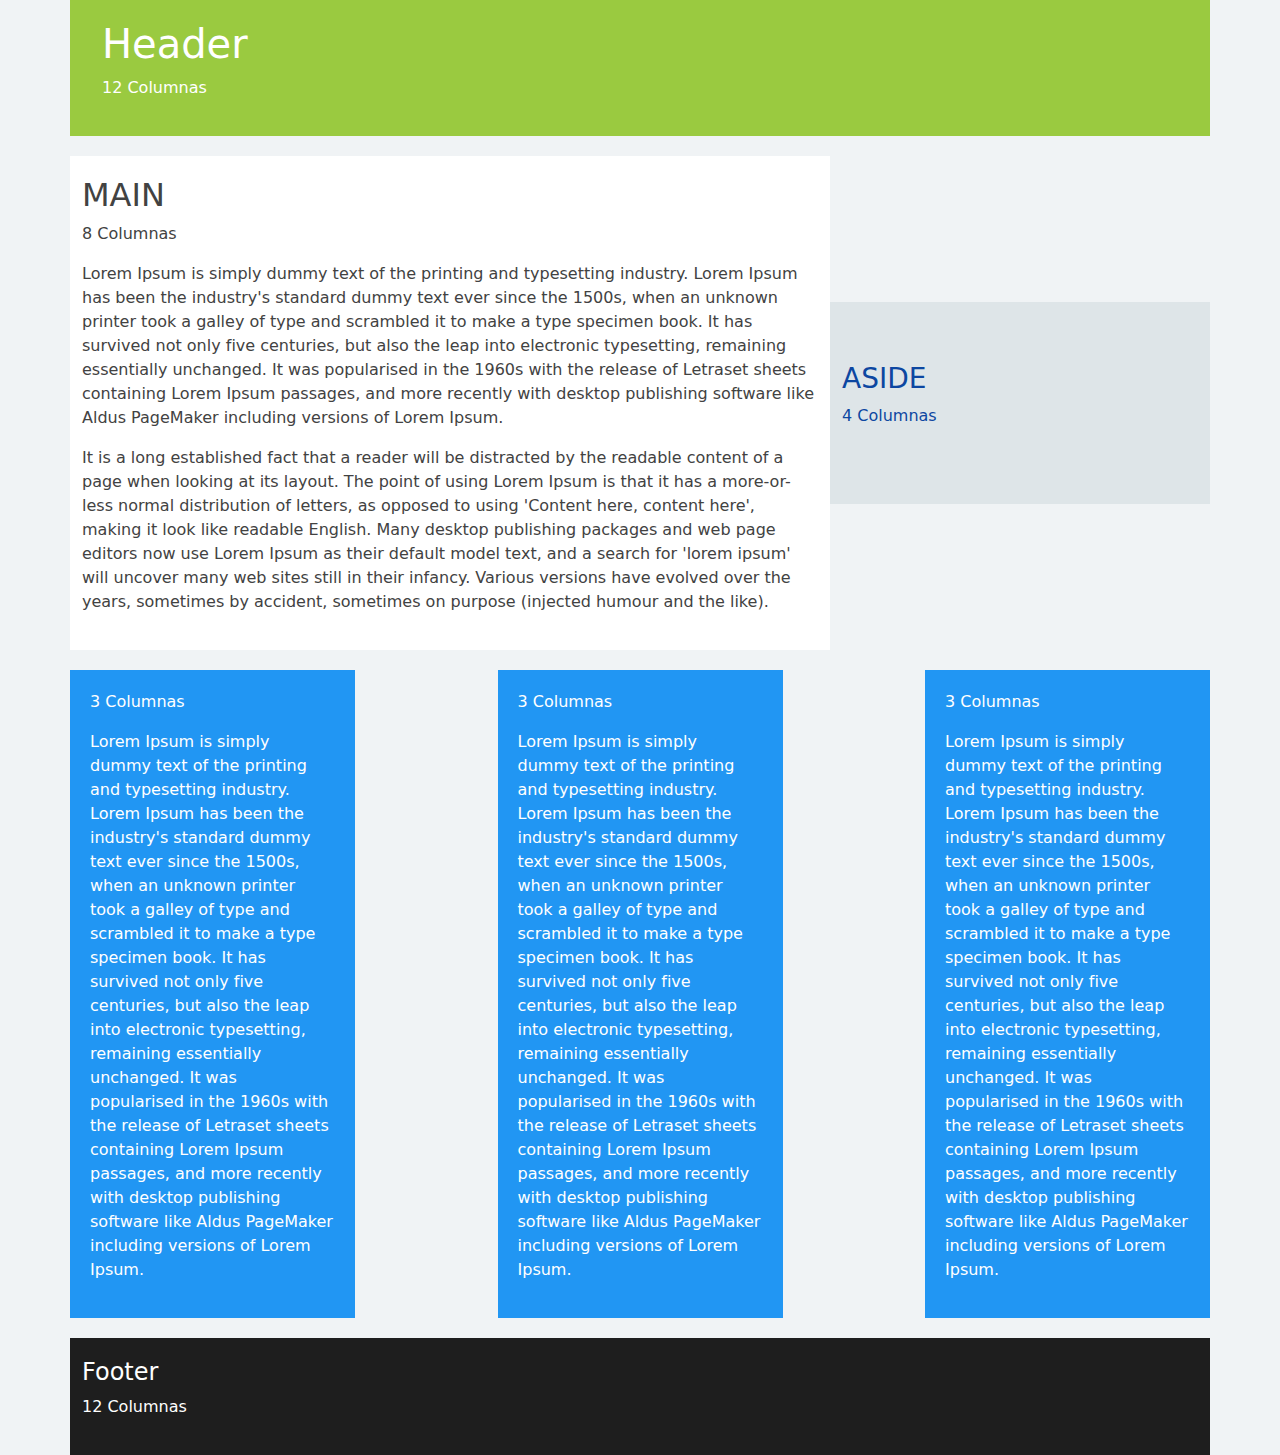
<file: practicas/grid/index.html>
<!DOCTYPE html>
<html lang="es">

<head>
    <meta charset="UTF-8">
    <meta http-equiv="X-UA-Compatible" content="IE=edge">
    <meta name="viewport" content="width=device-width, initial-scale=1.0">
    <link rel="stylesheet" href="css/bootstrap.min.css">
    <link rel="stylesheet" href="css/estilos.css">
    <title>Grid de bootstrap 5</title>
    <style>

    </style>
</head>

<body>
    <div class="container">
        <header class="row">
            <div class="col">
                <h1>Header</h1>
                <p>12 Columnas</p>
            </div>
        </header>
        <section class="contenedor-main row align-items-center">
            <main class="col-md-8">
                <h2>MAIN</h2>
                <!-- display none y block  -->
                <p class="d-none d-md-block">8 Columnas</p>
                <p class="d-block d-md-none">12 Columnas</p>
                <p>Lorem Ipsum is simply dummy text of the printing and typesetting industry. Lorem Ipsum has been the industry's standard dummy text ever since the 1500s, when an unknown printer took a galley of type and scrambled it to make a type specimen book. It has survived not only five centuries, but also the leap into electronic typesetting, remaining essentially unchanged. It was popularised in the 1960s with the release of Letraset sheets containing Lorem Ipsum passages, and more recently with desktop publishing software like Aldus PageMaker including versions of Lorem Ipsum.</p>
                <p>It is a long established fact that a reader will be distracted by the readable content of a page when looking at its layout. The point of using Lorem Ipsum is that it has a more-or-less normal distribution of letters, as opposed to using 'Content here, content here', making it look like readable English. Many desktop publishing packages and web page editors now use Lorem Ipsum as their default model text, and a search for 'lorem ipsum' will uncover many web sites still in their infancy. Various versions have evolved over the years, sometimes by accident, sometimes on purpose (injected humour and the like).</p>

            </main>
            <aside class="col-md-4">
                <h3>ASIDE</h3>
                <p class="d-none d-md-block">4 Columnas</p>
                <p class="d-block d-md-none">12 Columnas</p>
            </aside>
        </section>
        <section class="row widgets justify-content-between">
            <div class="col-12 col-md-4 col-lg-3">
                <p class="d-none d-lg-block">3 Columnas</p>
                <p class="d-none d-md-block d-lg-none">4 Columnas</p>
                <p class="d-block d-md-none">12 Columnas</p>
                <p>Lorem Ipsum is simply dummy text of the printing and typesetting industry. Lorem Ipsum has been the industry's standard dummy text ever since the 1500s, when an unknown printer took a galley of type and scrambled it to make a type specimen book. It has survived not only five centuries, but also the leap into electronic typesetting, remaining essentially unchanged. It was popularised in the 1960s with the release of Letraset sheets containing Lorem Ipsum passages, and more recently with desktop publishing software like Aldus PageMaker including versions of Lorem Ipsum.</p>
            </div>
            <div class="col-12 col-md-4 col-lg-3">
                <p class="d-none d-lg-block">3 Columnas</p>
                <p class="d-none d-md-block d-lg-none">4 Columnas</p>
                <p class="d-block d-md-none">12 Columnas</p>
                <p>Lorem Ipsum is simply dummy text of the printing and typesetting industry. Lorem Ipsum has been the industry's standard dummy text ever since the 1500s, when an unknown printer took a galley of type and scrambled it to make a type specimen book. It has survived not only five centuries, but also the leap into electronic typesetting, remaining essentially unchanged. It was popularised in the 1960s with the release of Letraset sheets containing Lorem Ipsum passages, and more recently with desktop publishing software like Aldus PageMaker including versions of Lorem Ipsum.</p>
            </div>
            <div class="col-12 col-md-4 col-lg-3">
                <p class="d-none d-lg-block">3 Columnas</p>
                <p class="d-none d-md-block d-lg-none">4 Columnas</p>
                <p class="d-block d-md-none">12 Columnas</p>
                <p>Lorem Ipsum is simply dummy text of the printing and typesetting industry. Lorem Ipsum has been the industry's standard dummy text ever since the 1500s, when an unknown printer took a galley of type and scrambled it to make a type specimen book. It has survived not only five centuries, but also the leap into electronic typesetting, remaining essentially unchanged. It was popularised in the 1960s with the release of Letraset sheets containing Lorem Ipsum passages, and more recently with desktop publishing software like Aldus PageMaker including versions of Lorem Ipsum.</p>
            </div>
        </section>
        <footer class="row">
            <div class="col">
                <h4>Footer</h4>
                <p>12 Columnas</p>
            </div>
        </footer>
    </div>



    <script src="js/bootstrap.min.js"></script>
</body>

</html>
</file>
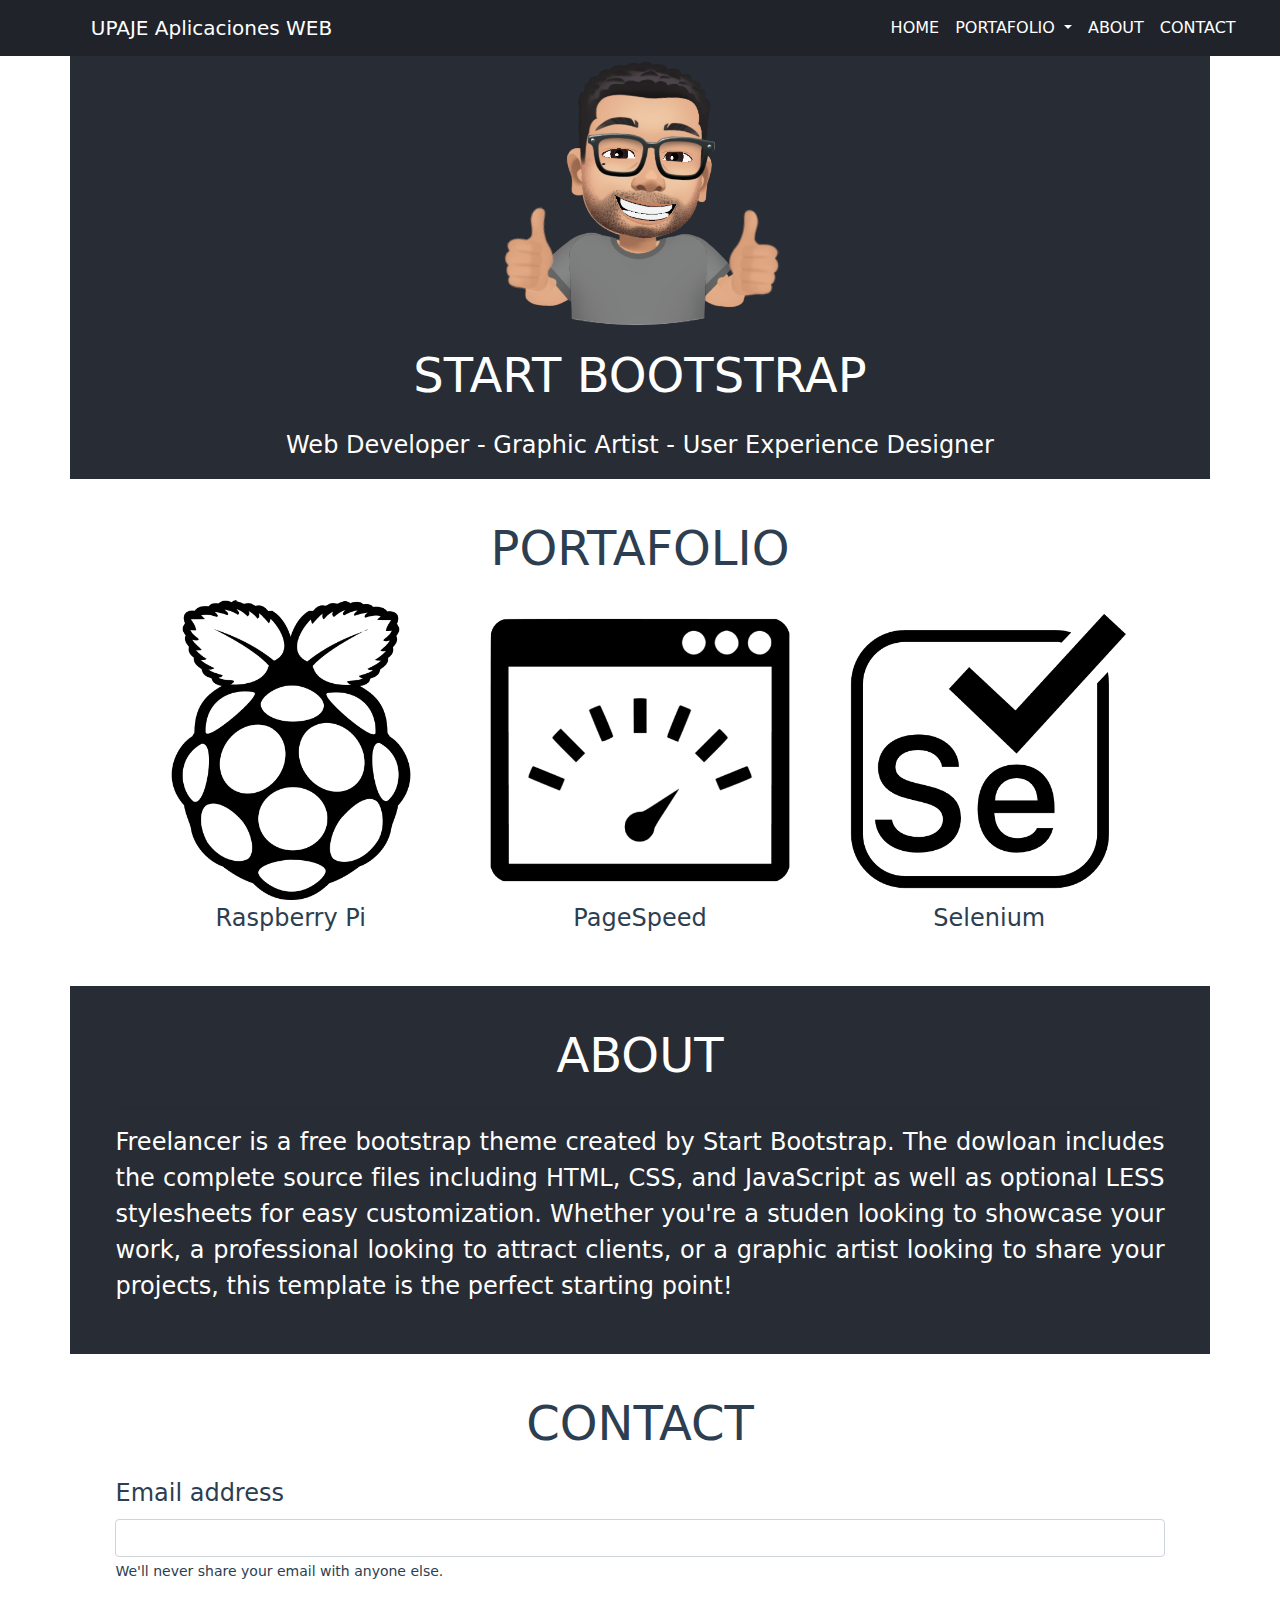
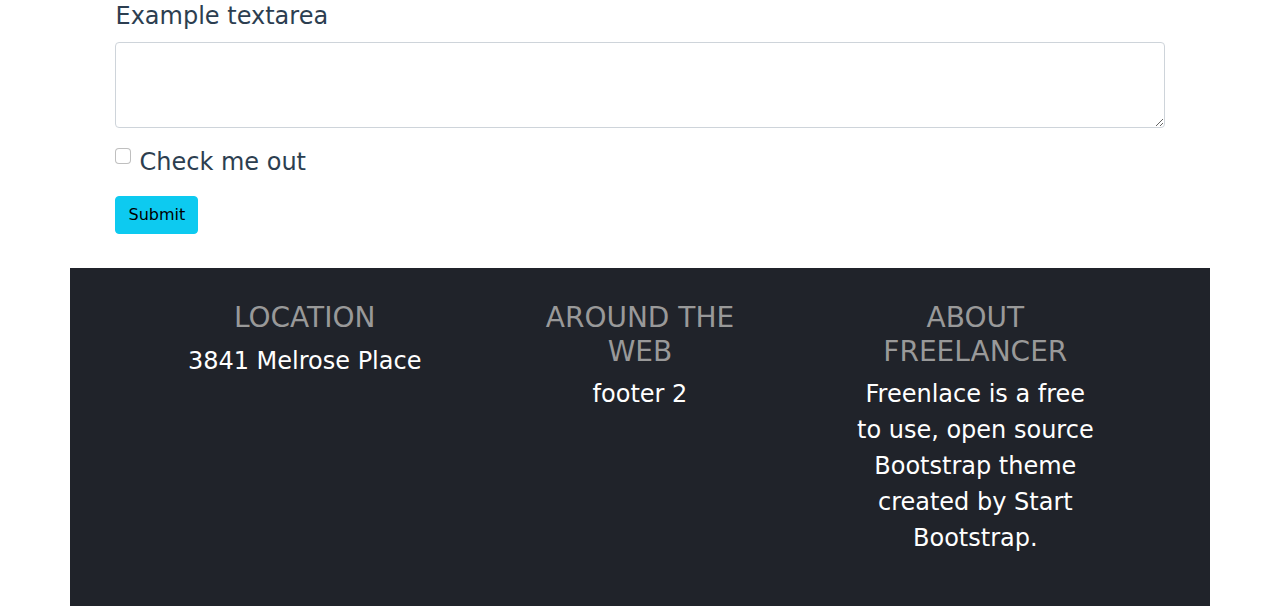
<file: practicas/upaje/index.html>
<!DOCTYPE html>
<html lang="es">

<head>
    <meta charset="UTF-8">
    <meta http-equiv="X-UA-Compatible" content="IE=edge">
    <meta name="viewport" content="width=device-width, initial-scale=1.0">
    <link rel="stylesheet" href="css/bootstrap.min.css">
    <link rel="stylesheet" href="css/estilos.css">
    <title>Upaje</title>
    <style>

    </style>
</head>

<body>
    <div class="container">
        <header class="row">
            <nav class="navbar navbar-expand-lg navbar-dark bg-color">
                <div class="container-fluid">
                    <a class="navbar-brand" href="#">UPAJE Aplicaciones WEB</a>
                    <button class="navbar-toggler" type="button" data-bs-toggle="collapse"
                        data-bs-target="#navbarSupportedContent" aria-controls="navbarSupportedContent"
                        aria-expanded="false" aria-label="Toggle navigation">
                        <span class="navbar-toggler-icon"></span>
                    </button>
                    <div class="collapse navbar-collapse" id="navbarSupportedContent">
                        <ul class="navbar-nav me-auto mb-2 mb-lg-0" id="navbar-nav">
                            <li class="nav-item">
                                <a class="nav-link active" aria-current="page" href="#">HOME</a>
                            </li>
                            <li class="nav-item dropdown">
                                <a class="nav-link dropdown-toggle nav-link__custom" href="#" id="navbarDropdown"
                                    role="button" data-bs-toggle="dropdown" aria-expanded="false">
                                    PORTAFOLIO
                                </a>
                                <ul class="dropdown-menu" aria-labelledby="navbarDropdown">
                                    <li><a class="dropdown-item" href="#">RASPBERRY</a></li>
                                    <li><a class="dropdown-item" href="#">PAGESPEED</a></li>
                                    <li><a class="dropdown-item" href="#">SELENIUM</a></li>
                                </ul>
                            </li>
                            <li class="nav-item">
                                <a class="nav-link nav-link__custom" href="#about">ABOUT</a>
                            </li>
                            <li class="nav-item">
                                <a class="nav-link nav-link__custom" href="#contact">CONTACT</a>
                            </li>
                        </ul>
                    </div>
                </div>
            </nav>
        </header>
        <section class="row section-main justify-content-center">
            <div class="centrador columna col-4">
                <img class="imagen" id="imagen-orlando" src="img/orlando.png" alt="Orlando">
            </div>
            <p class="text-big">START BOOTSTRAP</p>
            <p class="css-white">Web Developer - Graphic Artist - User Experience Designer</p>
        </section>
        <section class="row section-portafolio justify-content-evenly" id="portafolio">
            <p class="section-portafolio__text text-big">PORTAFOLIO</p>
            <div class="centrador columna col-12 col-sm-3">
                <img class="imagen" src="img/raspberry-pi.png" alt="Raspberry Pi">
                <p class="section-portafolio__text ">Raspberry Pi</p>
            </div>
            <div class="centrador columna col-12 col-sm-3">
                <img class="imagen" src="img/page-speed.png" alt="PageSpeed">
                <p class="section-portafolio__text">PageSpeed</p>
            </div>
            <div class="centrador columna col-12 col-sm-3">
                <img class="imagen" src="img/selenium.png" alt="Selenium">
                <p class="section-portafolio__text">Selenium</p>
            </div>
        </section>
        <section class="row section-about justify-content-center" id="about">
            <div class="columna col-12 ">
                <p class="text-big">ABOUT</p>
                <hr>
                <p class="text-justify">Freelancer is a free bootstrap theme created by Start Bootstrap. The dowloan
                    includes the complete source
                    files including HTML, CSS, and JavaScript as well as optional LESS stylesheets for easy
                    customization.

                    Whether you're a studen looking to showcase your work, a professional looking to attract clients, or
                    a
                    graphic artist looking to share your projects, this template is the perfect starting point!
                </p>
            </div>
        </section>
        <section class="row section-contact" id="contact">
            <p class="text-big">CONTACT</p>
            <form class="form-contact">
                <div class="mb-3">
                    <label for="exampleInputEmail1" class="form-label">Email address</label>
                    <input type="email" class="form-control" id="exampleInputEmail1" aria-describedby="emailHelp">
                    <div id="mailHelpe" class="form-text">
                        We'll never share your email with anyone else.
                    </div>
                </div>
                <div class="mb-3">
                    <label for="exampleFormControlTextarea1" class="form-label">Example textarea</label>
                    <textarea class="form-control" id="exampleFormControlTextarea1" rows="3"></textarea>
                </div>
                <div class="mb-3 form-check">
                    <input type="checkbox" class="form-check-input" id="exampleCheck1">
                    <label class="form-check-label" for="exampleCheck1">Check me out</label>
                </div>
                <button type="submit" class="btn btn-info">Submit</button>
            </form>
        </section>
        <footer class="row justify-content-evenly">
            <div class="columna col-12 col-sm-3">
                <h3 class="css-p-footer">LOCATION</h3>
                <p class="css-p-footer-2">3841 Melrose Place</p>
            </div>
            <div class="columna col-12 col-sm-3">
                <h3 class="css-p-footer">AROUND THE WEB</h3>
                <p class="css-p-footer-2">footer 2</p>
            </div>
            <div class="columna col-12 col-sm-3">
                <h3 class="css-p-footer">ABOUT FREELANCER</h3>
                <p class="css-p-footer-2">Freenlace is a free to use, open source Bootstrap theme created by Start
                    Bootstrap.</p>
            </div>
        </footer>
    </div>
    <script src="js/bootstrap.min.js"></script>
</body>

</html>
</file>
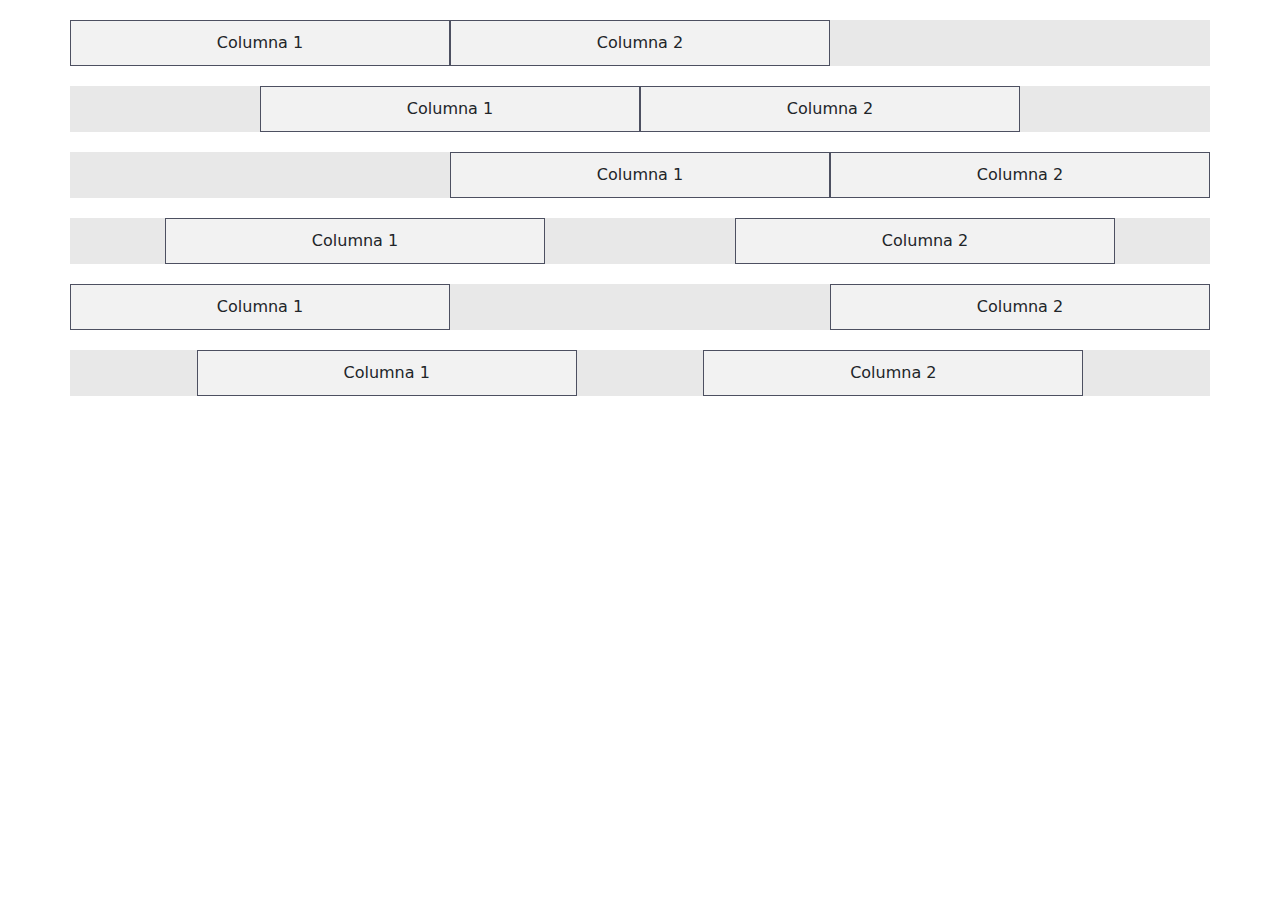
<file: grid/columnas-alineadas-horizontalmente.html>
<!DOCTYPE html>
<html lang="es">

<head>
    <meta charset="UTF-8">
    <meta http-equiv="X-UA-Compatible" content="IE=edge">
    <meta name="viewport" content="width=device-width, initial-scale=1.0">
    <link rel="stylesheet" href="../css/bootstrap.min.css">
    <title>Columnas Alineadas Horizontalmente</title>
    <style>
        .row {
            background: #e8e8e8;
            margin-top: 20px;
        }
        .columna {
            background: #f2f2f2;
            text-align: center;
            padding: 10px;
            border: 1px solid #4d5061
        }

    </style>
</head>

<body>
    <div class="container">
        <!-- parecido a flex-box  -->
        <div class="row justify-content-start">
            <div class="columna col-4">Columna 1</div>
            <div class="columna col-4">Columna 2</div>
        </div>
        <div class="row justify-content-center">
            <div class="columna col-4">Columna 1</div>
            <div class="columna col-4">Columna 2</div>
        </div>
        <div class="row justify-content-end">
            <div class="columna col-4">Columna 1</div>
            <div class="columna col-4">Columna 2</div>
        </div>
        <div class="row justify-content-around">
            <div class="columna col-4">Columna 1</div>
            <div class="columna col-4">Columna 2</div>
        </div>
        <div class="row justify-content-between">
            <div class="columna col-4">Columna 1</div>
            <div class="columna col-4">Columna 2</div>
        </div>
        <div class="row justify-content-evenly">
            <div class="columna col-4">Columna 1</div>
            <div class="columna col-4">Columna 2</div>
        </div>
    </div>

    <script src="../js/bootstrap.min.js"></script>
</body>

</html>
</file>
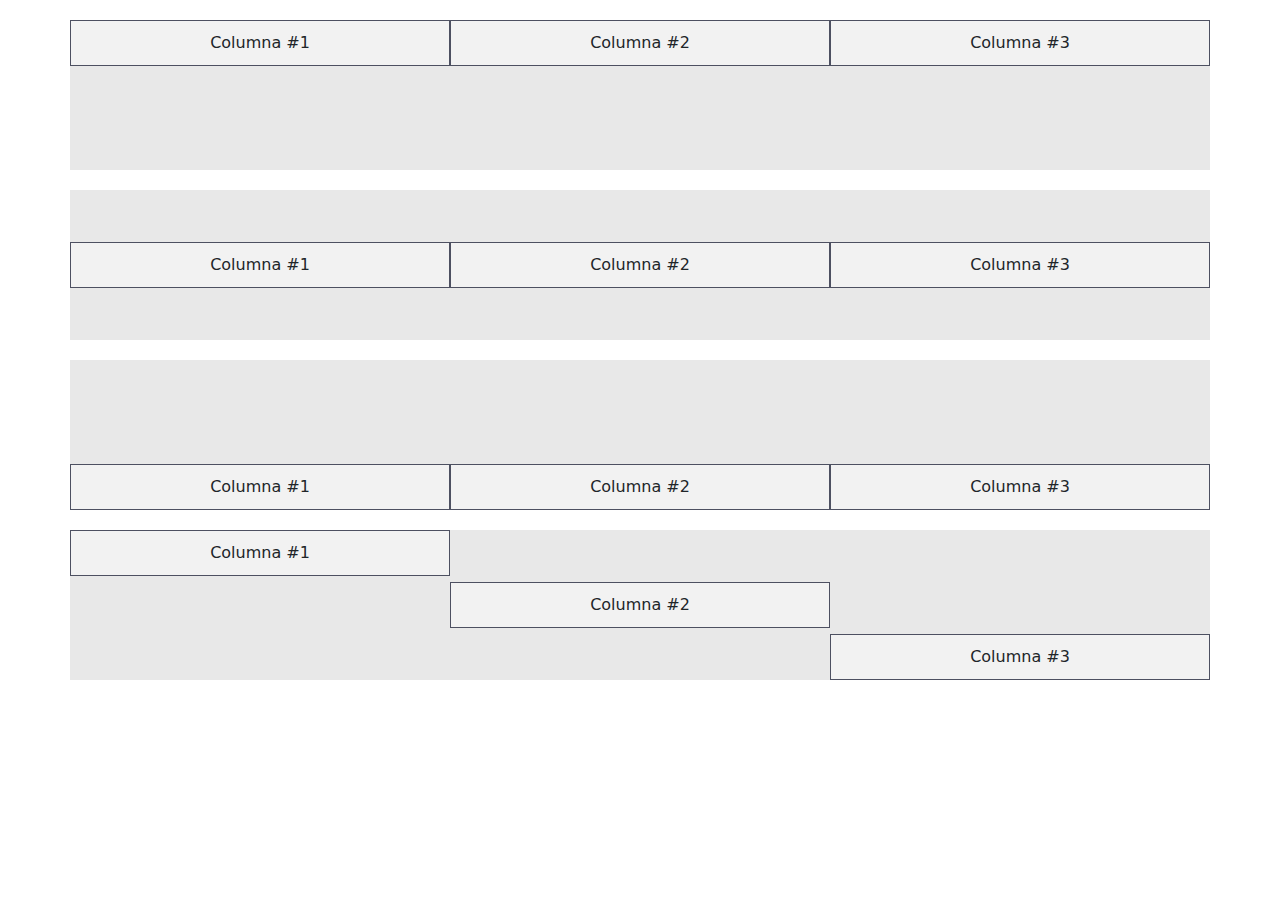
<file: grid/columnas-alineadas-verticalmente.html>
<!DOCTYPE html>
<html lang="es">

<head>
    <meta charset="UTF-8">
    <meta http-equiv="X-UA-Compatible" content="IE=edge">
    <meta name="viewport" content="width=device-width, initial-scale=1.0">
    <link rel="stylesheet" href="../css/bootstrap.min.css">
    <title>Columnas Alineadas Verticalmente</title>
    <style>
        .row {
            background: #e8e8e8;
            margin-top: 20px;
            height: 150px;
        }
        .col {
            background: #f2f2f2;
            text-align: center;
            padding: 10px;
            border: 1px solid #4d5061
        }

    </style>
</head>

<body>
    <div class="container">
        <div class="row align-items-start">
            <div class="col">Columna #1</div>
            <div class="col">Columna #2</div>
            <div class="col">Columna #3</div>
        </div>
    </div>
    <div class="container">
        <div class="row align-items-center">
            <div class="col">Columna #1</div>
            <div class="col">Columna #2</div>
            <div class="col">Columna #3</div>
        </div>
    </div>
    <div class="container">
        <div class="row align-items-end">
            <div class="col">Columna #1</div>
            <div class="col">Columna #2</div>
            <div class="col">Columna #3</div>
        </div>
    </div>
    <div class="container">
        <div class="row">
            <div class="col align-self-start">Columna #1</div>
            <div class="col align-self-center">Columna #2</div>
            <div class="col align-self-end">Columna #3</div>
        </div>
    </div>

    <script src="../js/bootstrap.min.js"></script>
</body>

</html>
</file>
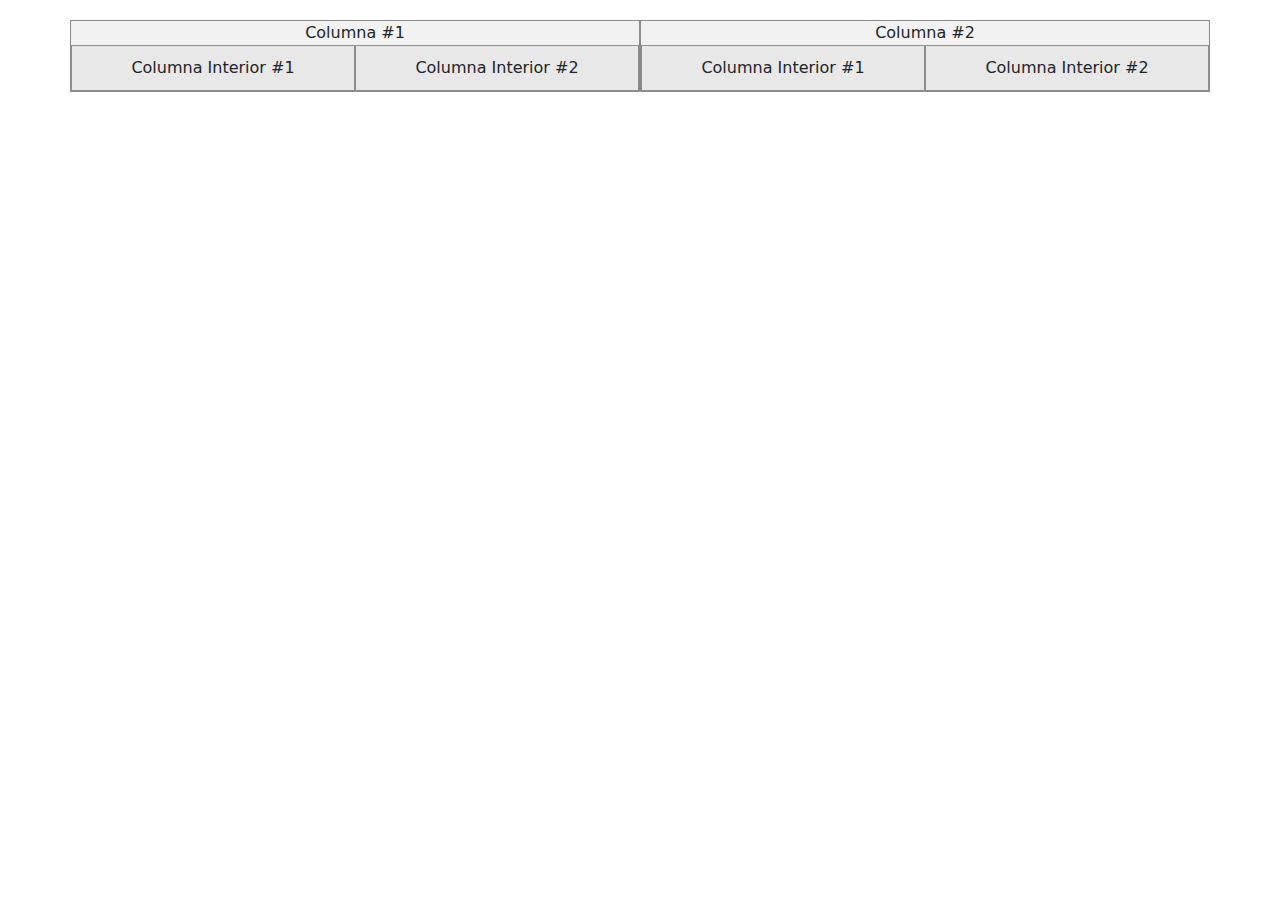
<file: grid/columnas_anidadas.html>
<!DOCTYPE html>
<html lang="es">

<head>
    <meta charset="UTF-8">
    <meta http-equiv="X-UA-Compatible" content="IE=edge">
    <meta name="viewport" content="width=device-width, initial-scale=1.0">
    <link rel="stylesheet" href="../css/bootstrap.min.css">
    <title>Columnas Anidadas</title>
    <style>
        .container {
            margin-top: 20px;
        }

        .row {
            background: #e8e8e8;
        }

        .columna {
            background: #f2f2f2;
            text-align: center;
            border: 1px solid #8d8d8d;
        }

        .columna-interior {
            background: #e8e8e8;
            border: 1px solid #8d8d8d;
            padding: 10px;
        }
    </style>
</head>

<body>
    <div class="container">
        <div class="row">
            <div class="columna col-12 col-sm-6">
                Columna #1
                <div class="row">
                    <div class="columna-interior col-12 col-md-6">
                        Columna Interior #1
                    </div>
                    <div class="columna-interior col-12 col-md-6">
                        Columna Interior #2
                    </div>
                </div>
            </div>
            <div class="columna col-12 col-sm-6">
                Columna #2
                <div class="row">
                    <div class="columna-interior col-12 col-md-6">
                        Columna Interior #1
                    </div>
                    <div class="columna-interior col-12 col-md-6">
                        Columna Interior #2
                    </div>
                </div>
            </div>
        </div>
    </div>

    <script src="../js/bootstrap.min.js"></script>
</body>

</html>
</file>
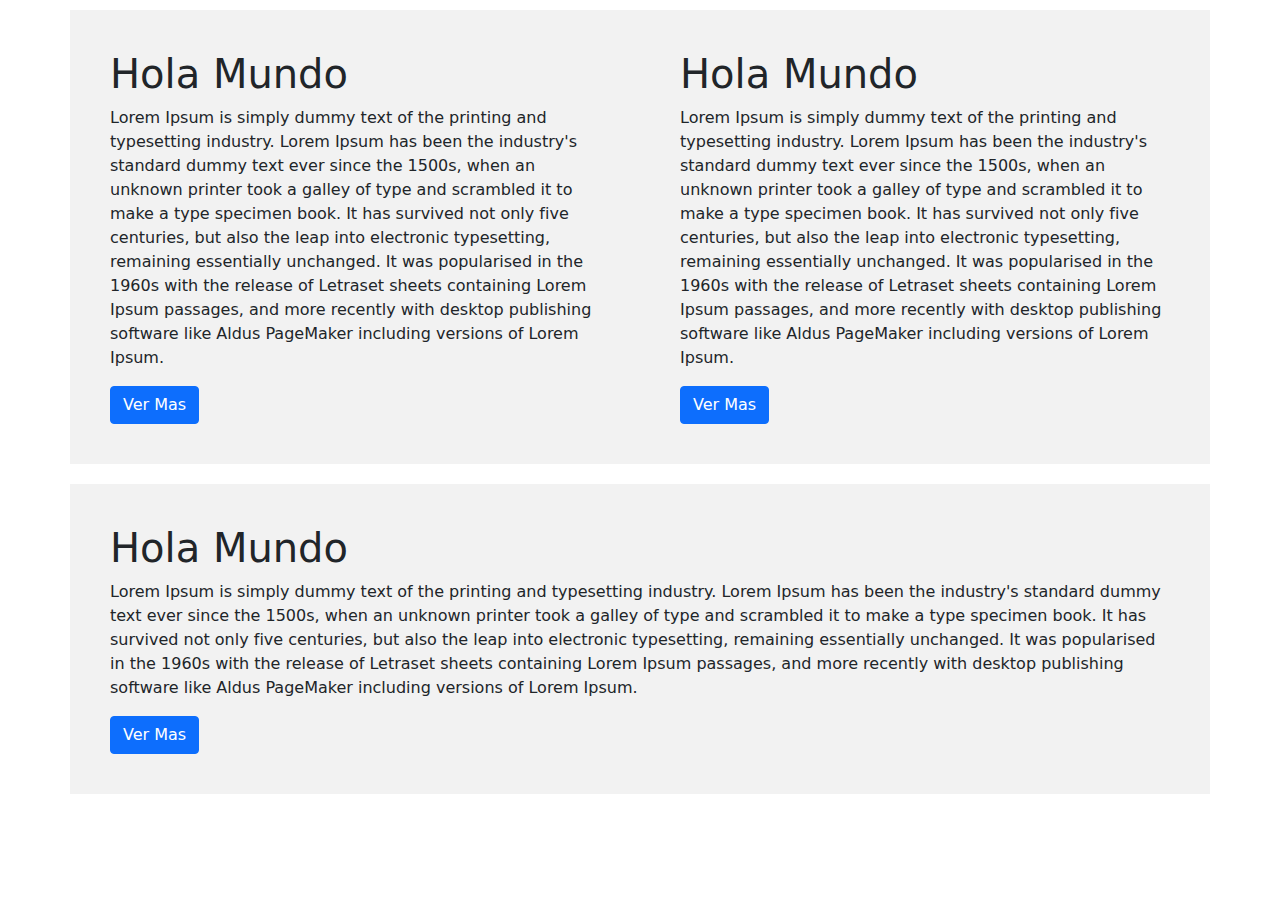
<file: grid/grid.html>
<!DOCTYPE html>
<html lang="es">
<head>
    <meta charset="UTF-8">
    <meta http-equiv="X-UA-Compatible" content="IE=edge">
    <meta name="viewport" content="width=device-width, initial-scale=1.0">
    <title>GRID</title>
    <link rel="stylesheet" href="../css/bootstrap.min.css">
    <style>
        .row > div {
            background-color: #f2f2f2;
            margin: 10px 0;
            padding: 40px;
        }
    </style>
</head>
<body>
    <!-- El container es el contenedor principal, en el iran todas las filas y columnas -->
    <!-- Con el container podemos centrar nuestra pagina -->
    <div class="container">
        <!-- Las filas (row) son grupos HORIZONTALES de columnas  -->
        <!-- Los tamaños de Columna en bootstrap 5 son:
        .col Extra     pequeño (extra smmal ) - smaartphones vertical       menos de 576px
        .col-sm        pequeño (small) - smartpones vertical                mas de 576px y menos de 768px
        .col-md        mediano (medium) - tablets                           mas de 768px y menos de 992px 
        .col-lg        largo (large)  - computadoras                        mas de 992px y menos de  1200px
        .col-xl        extra largo (extra large) - computadoras             mas de 1200px
        .col-xxl       extra extra largo (extra extra large)                mas de 1400px 
        https://getbootstrap.com/docs/5.1/layout/breakpoints/
        -->
        <div class="row">
            <div class="col-12 col-sm-6">
                <h1>Hola Mundo</h1>
                <p>
                    Lorem Ipsum is simply dummy text of the printing and typesetting industry. Lorem Ipsum has been the industry's standard dummy text ever since the 1500s, when an unknown printer took a galley of type and scrambled it to make a type specimen book. It has survived not only five centuries, but also the leap into electronic typesetting, remaining essentially unchanged. It was popularised in the 1960s with the release of Letraset sheets containing Lorem Ipsum passages, and more recently with desktop publishing software like Aldus PageMaker including versions of Lorem Ipsum.
                </p>
                <button class="btn btn-primary">Ver Mas</button>
            </div>
            <div class="col-12 col-sm-6">
                <h1>Hola Mundo</h1>
                <p>
                    Lorem Ipsum is simply dummy text of the printing and typesetting industry. Lorem Ipsum has been the industry's standard dummy text ever since the 1500s, when an unknown printer took a galley of type and scrambled it to make a type specimen book. It has survived not only five centuries, but also the leap into electronic typesetting, remaining essentially unchanged. It was popularised in the 1960s with the release of Letraset sheets containing Lorem Ipsum passages, and more recently with desktop publishing software like Aldus PageMaker including versions of Lorem Ipsum.
                </p>
                <button class="btn btn-primary">Ver Mas</button>
            </div>
            <div class="col-12">
                <h1>Hola Mundo</h1>
                <p>
                    Lorem Ipsum is simply dummy text of the printing and typesetting industry. Lorem Ipsum has been the industry's standard dummy text ever since the 1500s, when an unknown printer took a galley of type and scrambled it to make a type specimen book. It has survived not only five centuries, but also the leap into electronic typesetting, remaining essentially unchanged. It was popularised in the 1960s with the release of Letraset sheets containing Lorem Ipsum passages, and more recently with desktop publishing software like Aldus PageMaker including versions of Lorem Ipsum.
                </p>
                <button class="btn btn-primary">Ver Mas</button>
            </div>
        </div>
    </div>
    <script src="../js/bootstrap.bundle.min.js"></script>
</body>
</html>
</file>
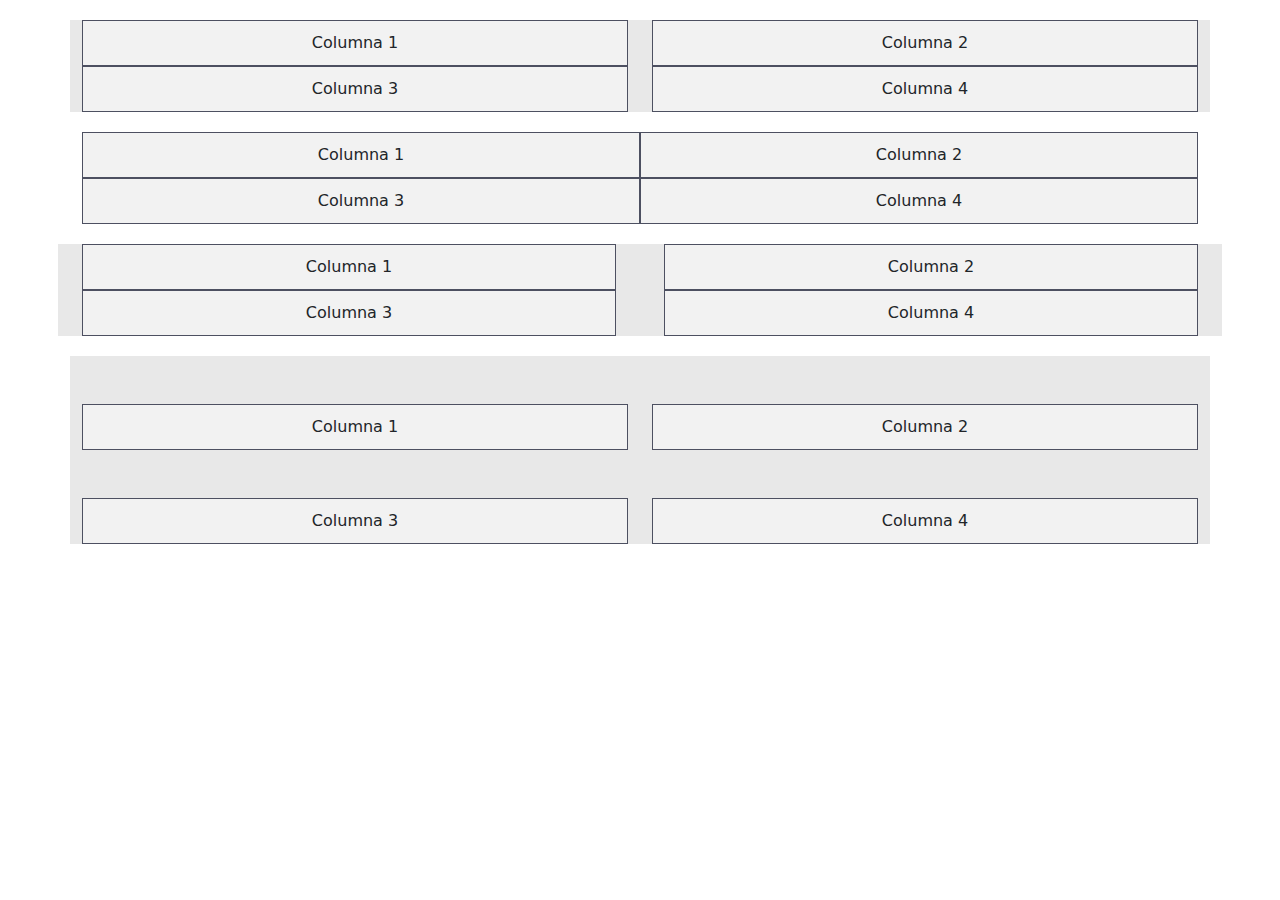
<file: grid/gutters-espaciado-entre-columnas.html>
<!DOCTYPE html>
<html lang="es">

<head>
    <meta charset="UTF-8">
    <meta http-equiv="X-UA-Compatible" content="IE=edge">
    <meta name="viewport" content="width=device-width, initial-scale=1.0">
    <link rel="stylesheet" href="../css/bootstrap.min.css">
    <title>Gutters Espaciado entre columnas</title>
    <style>
        .row {
            background: #e8e8e8;
            margin-top: 20px;
        }
        .contenido {
            background: #f2f2f2;
            text-align: center;
            padding: 10px;
            border: 1px solid #4d5061;
        }
    </style>
</head>

<body>
    <div class="container">
        <div class="row">
            <div class="col-6">
                <div class="contenido">Columna 1</div>
            </div>
            <div class="col-6">
                <div class="contenido">Columna 2</div>
            </div>
            <div class="col-6">
                <div class="contenido">Columna 3</div>
            </div>
            <div class="col-6">
                <div class="contenido">Columna 4</div>
            </div>
        </div>
        <!-- Quito los espacios de los lados de la fila con g-0 -->
        <div class="row g-0">
            <div class="col-6">
                <div class="contenido">Columna 1</div>
            </div>
            <div class="col-6">
                <div class="contenido">Columna 2</div>
            </div>
            <div class="col-6">
                <div class="contenido">Columna 3</div>
            </div>
            <div class="col-6">
                <div class="contenido">Columna 4</div>
            </div>
        </div>
        <!-- agregar espacio horizontal en la fila con gx-5 -->
        <div class="row gx-5">
            <div class="col-6">
                <div class="contenido">Columna 1</div>
            </div>
            <div class="col-6">
                <div class="contenido">Columna 2</div>
            </div>
            <div class="col-6">
                <div class="contenido">Columna 3</div>
            </div>
            <div class="col-6">
                <div class="contenido">Columna 4</div>
            </div>
        </div>
        <!-- agregar espacio vertical en la fila  con gy-5 -->
        <div class="row gy-5">
            <div class="col-6">
                <div class="contenido">Columna 1</div>
            </div>
            <div class="col-6">
                <div class="contenido">Columna 2</div>
            </div>
            <div class="col-6">
                <div class="contenido">Columna 3</div>
            </div>
            <div class="col-6">
                <div class="contenido">Columna 4</div>
            </div>
        </div>
    </div>
    <script src="../js/bootstrap.min.js"></script>
</body>

</html>
</file>
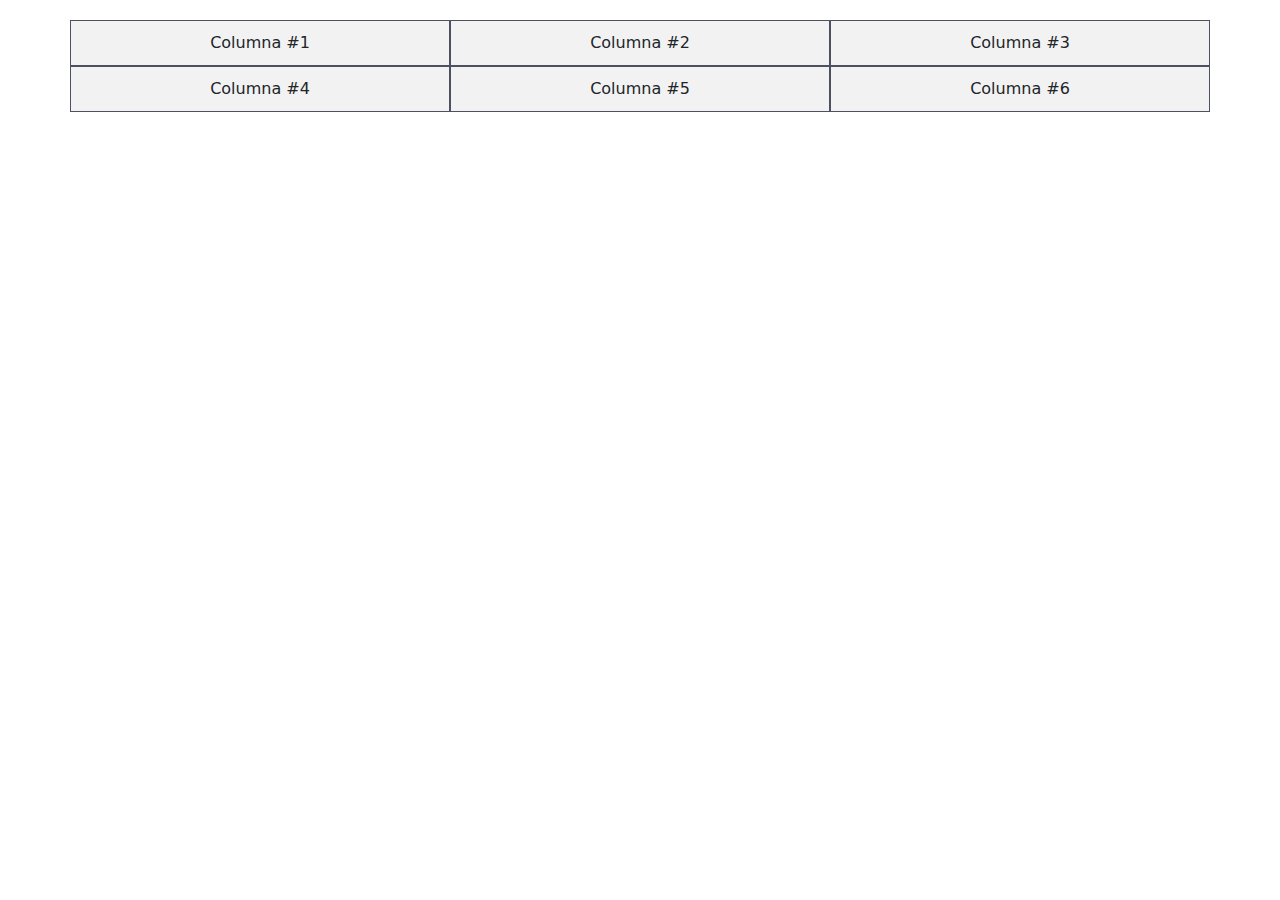
<file: grid/row-columns.html>
<!DOCTYPE html>
<html lang="es">

<head>
    <meta charset="UTF-8">
    <meta http-equiv="X-UA-Compatible" content="IE=edge">
    <meta name="viewport" content="width=device-width, initial-scale=1.0">
    <link rel="stylesheet" href="../css/bootstrap.min.css">
    <title>Row Columns</title>
    <style>
        .row {
            background: #e8e8e8;
            margin-top: 20px;
        }
        .col {
            background: #f2f2f2;
            text-align: center;
            padding: 10px;
            border: 1px solid #4d5061
        }

    </style>
</head>

<body>
    <div class="container">
        <!-- row-cols-3 le estoy diciendo que todo el contenido que este en la fila lo divida en 3 columnas  -->
        <div class="row row-cols-3">
            <!-- cuando gastamos solo col quiere decir que son columnas automaticas -->
            <div class="col">Columna #1</div>
            <div class="col">Columna #2</div>
            <div class="col">Columna #3</div>
            <div class="col">Columna #4</div>
            <div class="col">Columna #5</div>
            <div class="col">Columna #6</div>
        </div>
    </div>

    <script src="../js/bootstrap.min.js"></script>
</body>

</html>
</file>
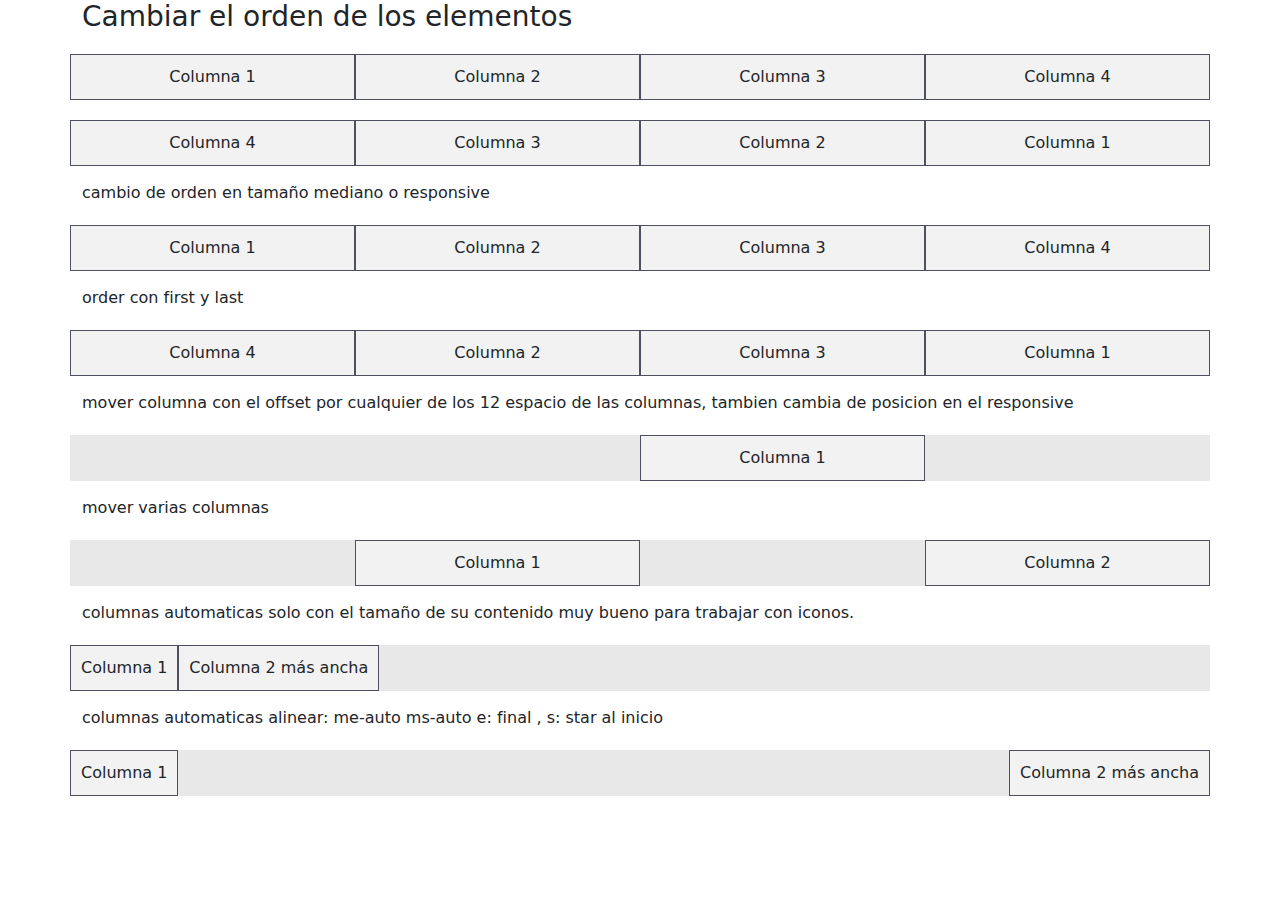
<file: grid/utilidades.html>
<!DOCTYPE html>
<html lang="es">

<head>
    <meta charset="UTF-8">
    <meta http-equiv="X-UA-Compatible" content="IE=edge">
    <meta name="viewport" content="width=device-width, initial-scale=1.0">
    <link rel="stylesheet" href="../css/bootstrap.min.css">
    <title>Utilidades</title>
    <style>
        .row {
            background: #e8e8e8;
            margin-top: 20px;
        }

        .columna {
            background: #f2f2f2;
            text-align: center;
            padding: 10px;
            border: 1px solid #4d5061;
        }

        p {
            padding-top: 15px;
        }
    </style>
</head>

<body>
    <div class="container">
        <h3>Cambiar el orden de los elementos</h3>
        <div class="row">
            <div class="columna col">Columna 1</div>
            <div class="columna col">Columna 2</div>
            <div class="columna col">Columna 3</div>
            <div class="columna col">Columna 4</div>
        </div>
        <div class="row">
            <!-- Cambiar el orden de los elementos con flexbox,
                 solo hay valores del 1 al 5 en order-1   -->
            <div class="columna col order-4">Columna 1</div>
            <div class="columna col order-3">Columna 2</div>
            <div class="columna col order-2">Columna 3</div>
            <div class="columna col order-1">Columna 4</div>
        </div>
        <p>cambio de orden en tamaño mediano o responsive</p>
        <div class="row">
            <!-- Cambiar el orden cuando cambia de tamaño mediano   -->
            <div class="columna col order-4 order-md-1">Columna 1</div>
            <div class="columna col order-3 order-md-2">Columna 2</div>
            <div class="columna col order-2 order-md-3">Columna 3</div>
            <div class="columna col order-1 order-md-4">Columna 4</div>
        </div>
        <p>order con first y last</p>
        <div class="row">
            <!-- Cambiar el orden con first y last  -->
            <div class="columna col order-last">Columna 1</div>
            <div class="columna col">Columna 2</div>
            <div class="columna col">Columna 3</div>
            <div class="columna col order-first">Columna 4</div>
        </div>
        <p>mover columna con el offset por cualquier de los 12 espacio de las columnas, tambien cambia de posicion en el
            responsive</p>
        <div class="row">
            <div class="columna col-3 offset-2 offset-sm-6">Columna 1</div>
        </div>
        <p>mover varias columnas</p>
        <div class="row">
            <div class="columna col-3 offset-3">Columna 1</div>
            <div class="columna col-3 offset-3">Columna 2</div>
        </div>
        <p>columnas automaticas solo con el tamaño de su contenido muy bueno para trabajar con iconos.</p>
        <div class="row">
            <div class="columna col-auto">Columna 1</div>
            <div class="columna col-auto">Columna 2 más ancha</div>
        </div>
        <p>columnas automaticas alinear:  me-auto ms-auto   e: final ,  s: star al inicio</p>
        <div class="row">
            <div class="columna col-auto">Columna 1</div>
            <div class="columna col-auto ms-auto">Columna 2 más ancha</div>
        </div>

    </div>
    <script src="../js/bootstrap.min.js"></script>
</body>

</html>
</file>
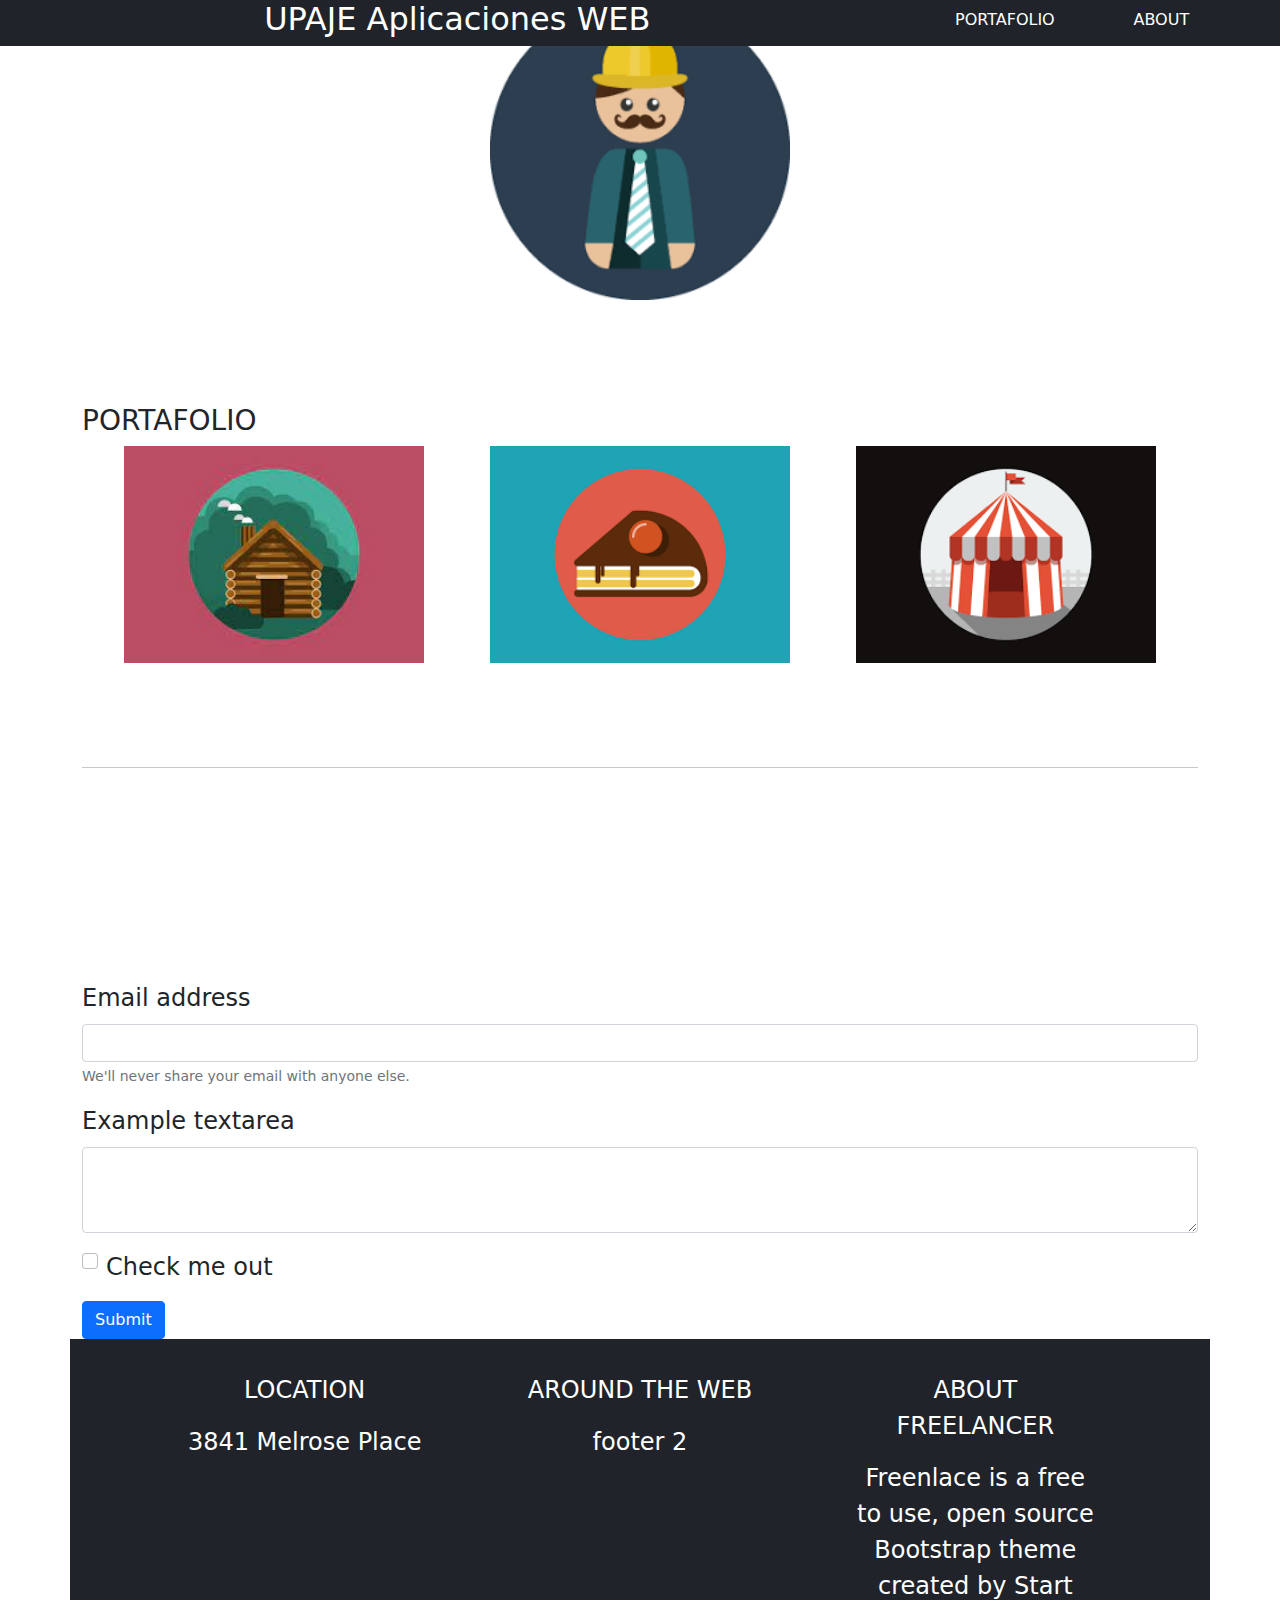
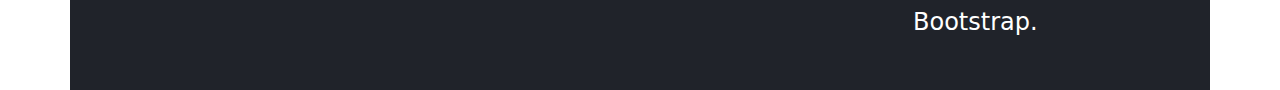
<file: practicas/upaje/index copy.html>
<!DOCTYPE html>
<html lang="es">

<head>
    <meta charset="UTF-8">
    <meta http-equiv="X-UA-Compatible" content="IE=edge">
    <meta name="viewport" content="width=device-width, initial-scale=1.0">
    <link rel="stylesheet" href="css/bootstrap.min.css">
    <link rel="stylesheet" href="css/estilos.css">
    <title>Upaje</title>
    <style>

    </style>
</head>

<body>
    <div class="container">
        <header class="row">
            <div class="columna col-sm-12 col-lg-8">
                <p class="h2">UPAJE Aplicaciones WEB</p>
            </div>
            <div class="columna col-sm-12 col-lg-4">
                <div class="row css-white">
                    <div class="columna col">
                        <p class="h6">PORTAFOLIO</p>
                    </div>
                    <div class="columna col">
                        <p class="h6">ABOUT</p>
                    </div>
                    <div class="columna col">
                        <p class="h6">CONTACT</p>
                    </div>
                </div>
            </div>
        </header>
        <section class="row container-main justify-content-center">
            <div class="centrador" class="columna col-4">
                <img class="imagen" src="img/foto-1.png" alt="Orlando">
            </div>
            <p class="css-big">START BOOTSTRAP</p>
            <p class="css-white">Web Developer - Graphic Artist - User Experience Designer</p>
        </section>
        <section class="row container-portafolio justify-content-evenly">
            <h3 class="css-gray css-portafolio">PORTAFOLIO</h3>
            <div class="centrador columna col-12 col-sm-3">
                <img class="imagen" src="img/foto-2.png" alt="Raspberry Pi">
                <p class="css-gray">Raspberry Pi</p>
            </div>
            <div class="centrador columna col-12 col-sm-3">
                <img class="imagen" src="img/foto-3.png" alt="PageSpeed">
                <p class="css-gray">PageSpeed</p>
            </div>
            <div class="centrador columna col-12 col-sm-3">
                <img class="imagen" src="img/foto-4.png" alt="Selenium">
                <p class="css-gray">Selenium</p>
            </div>
        </section>
        <section class="row container-about justify-content-center">
            <div class="columna col-12 ">
                <p class="css-big">ABOUT</p>
                <hr>
                <p class="css-justify">Freelancer is a free bootstrap theme created by Start Bootstrap. The dowloan
                    includes the complete source
                    files including HTML, CSS, and JavaScript as well as optional LESS stylesheets for easy
                    customization.

                    Whether you're a studen looking to showcase your work, a professional looking to attract clients, or
                    a
                    graphic artist looking to share your projects, this template is the perfect starting point!/p>
            </div>
        </section>
        <section class="row container-contact ">
            <form>
                <div class="mb-3">
                    <label for="exampleInputEmail1" class="form-label">Email address</label>
                    <input type="email" class="form-control" id="exampleInputEmail1" aria-describedby="emailHelp">
                    <div id="emailHelp" class="form-text">We'll never share your email with anyone else.</div>
                </div>
                <div class="mb-3">
                    <label for="exampleFormControlTextarea1" class="form-label">Example textarea</label>
                    <textarea class="form-control" id="exampleFormControlTextarea1" rows="3"></textarea>
                </div>
                <div class="mb-3 form-check">
                    <input type="checkbox" class="form-check-input" id="exampleCheck1">
                    <label class="form-check-label" for="exampleCheck1">Check me out</label>
                </div>
                <button type="submit" class="btn btn-primary">Submit</button>
            </form>
        </section>
        <footer class="row justify-content-evenly">
            <div class="columna col-12 col-sm-3">
                <p class="css-p-footer">LOCATION</p>
                <p class="css-p-footer-2">3841 Melrose Place</p>
            </div>
            <div class="columna col-12 col-sm-3">
                <p class="css-p-footer">AROUND THE WEB</p>
                <p class="css-p-footer-2">footer 2</p>
            </div>
            <div class="columna col-12 col-sm-3">
                <p class="css-p-footer">ABOUT FREELANCER</p>
                <p class="css-p-footer-2">Freenlace is a free to use, open source Bootstrap theme created by Start
                    Bootstrap.</p>
            </div>
        </footer>
    </div>
    <script src="js/bootstrap.min.js"></script>
</body>

</html>
</file>
<file: practicas/grid/css/estilos.css>
body {
    background: #f0f3f5;
    color: #fff;
}

header {
    background: #9aca40;
    padding: 20px;
    margin-bottom: 20px;
}

.contenedor-main {
    margin-bottom: 20px;
}

main {
    background: #fff;
    color: #424242;
    padding: 20px 0;
}

aside {
    background: #dee5e8;
    padding: 60px 0;
    color: #0d47a1;
}

.widgets {
    margin-bottom: 20px;
}

.widgets > div {
    background: #2196f3;
    color: #fff;
    padding: 20px;
}

footer {
    padding: 20px 0;
    background: #1e1e1e;
}
</file>
<file: practicas/upaje/css/estilos.css>
body {
  background: #ffffff;
  margin: 0;
  padding: 0;
  box-sizing: border-box;
}

footer,
.section-portafolio,
.section-about,
.section-contact {
  padding: 3%;
}

header {
  width: 110%;
  align-items: center;
  left: 0%;
  top: 0%;
  position: fixed;
}

header,
footer,
.bg-nav-color {
  background: #20232a;
}

.section-main {
  margin-top: 2%;
  padding-top: 3%;
}

#navbarSupportedContent {
  padding-left: 45%;
}

#navbar-nav .nav-link__custom {
  color: #ffffff;
}

.section-main,
.section-about {
  background: #282c34;
}

h1 {
  color: #ffffff;
  text-align: center;
}

p {
  color: #ffffff;
  text-align: center;
  font-size: 1.5rem;
}

.section-portafolio__text {
  color: #2c3e50;
  text-align: center;
}

.section-contact > p {
  color: #2c3e50;
}

.form-label,
.form-check-label {
  font-size: 1.5rem;
}

.form-contact > div > label,
#mailHelpe {
  color: #2c3e50;
}

footer > div > h3 {
  color: #999999;
  text-align: center;
}

.text-big {
  font-size: 3rem;
  text-align: center;
}

.text-justify {
  text-align: justify;
}

/* imagen  */
.centrador {
  text-align: center;
  width: auto;
  height: auto;
}

.imagen {
  width: 300px;
}

.navbar-brand {
  padding-left: 5%;
}

@media only screen and (max-width: 1400px) {
  #navbarSupportedContent {
    padding-left: 40%;
  }
}

@media only screen and (max-width: 992px) {
  header {
    left: 1%;
    width: 110%;
  }
  #navbarSupportedContent {
    padding-left: 0%;
  }
  .section-main {
    margin-top: 8%;
    padding-top: 3%;
  }
  .navbar-toggler {
    margin-right: 10%;
  }
}

@media only screen and (max-width: 390px) {
  header {
    left: 3%;
  }
  .section-main {
    margin-top: 15%;
    padding-top: 5%;
  }
  .imagen {
    width: 200px;
  }
}
</file>
